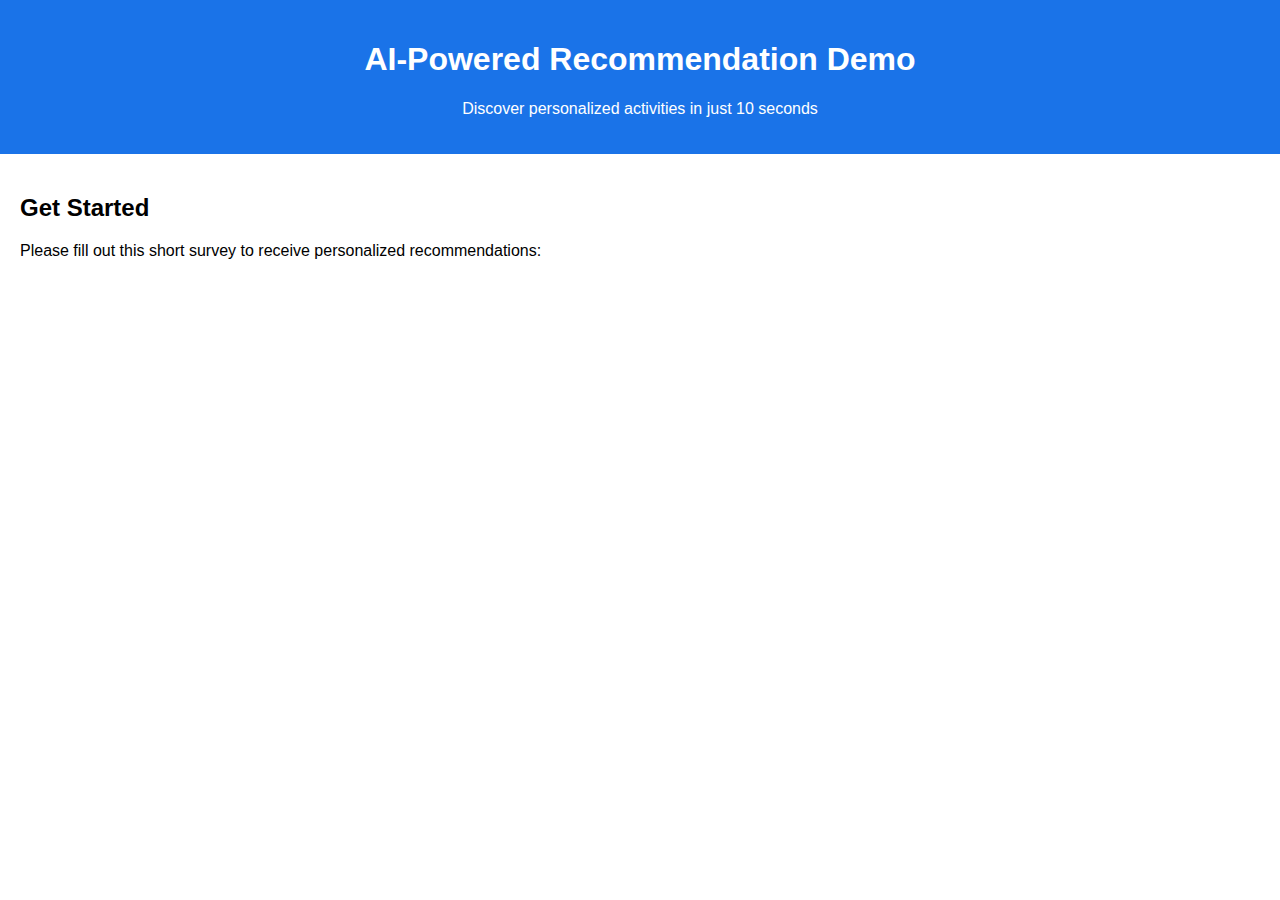
<file: index.html>
<!DOCTYPE html>
<html lang="en">
<head>
    <meta charset="UTF-8">
    <meta name="viewport" content="width=device-width, initial-scale=1.0">
    <title>AI-Powered Recommendation Demo</title>
    <link rel="stylesheet" href="styles.css">
    <script src="scripts.js" defer></script>
</head>
<body>
    <header>
        <h1>AI-Powered Recommendation Demo</h1>
        <p>Discover personalized activities in just 10 seconds</p>
    </header>
    <main>
        <section id="survey">
            <h2>Get Started</h2>
            <p>Please fill out this short survey to receive personalized recommendations:</p>
            <!-- Add your survey form here -->
        </section>
        <section id="movie-recommendations" class="hidden">
            <h2>Movie Recommendations</h2>
            <!-- Add movie recommendations content here -->
        </section>
        <section id="music-recommendations" class="hidden">
            <h2>Music Recommendations</h2>
            <!-- Add music recommendations content here -->
        </section>
        <section id="tv-show-recommendations" class="hidden">
            <h2>TV Show Recommendations</h2>
            <!-- Add TV show recommendations content here -->
        </section>
        <section id="youtube-video-recommendations" class="hidden">
            <h2>YouTube Video Recommendations</h2>
            <!-- Add YouTube video recommendations content here -->
        </section>
        <section id="local-activities-recommendations" class="hidden">
            <h2>Local Activities Recommendations</h2>
            <!-- Add local activities recommendations content here -->
        </section>
    </main>
</body>
</html>
</file>
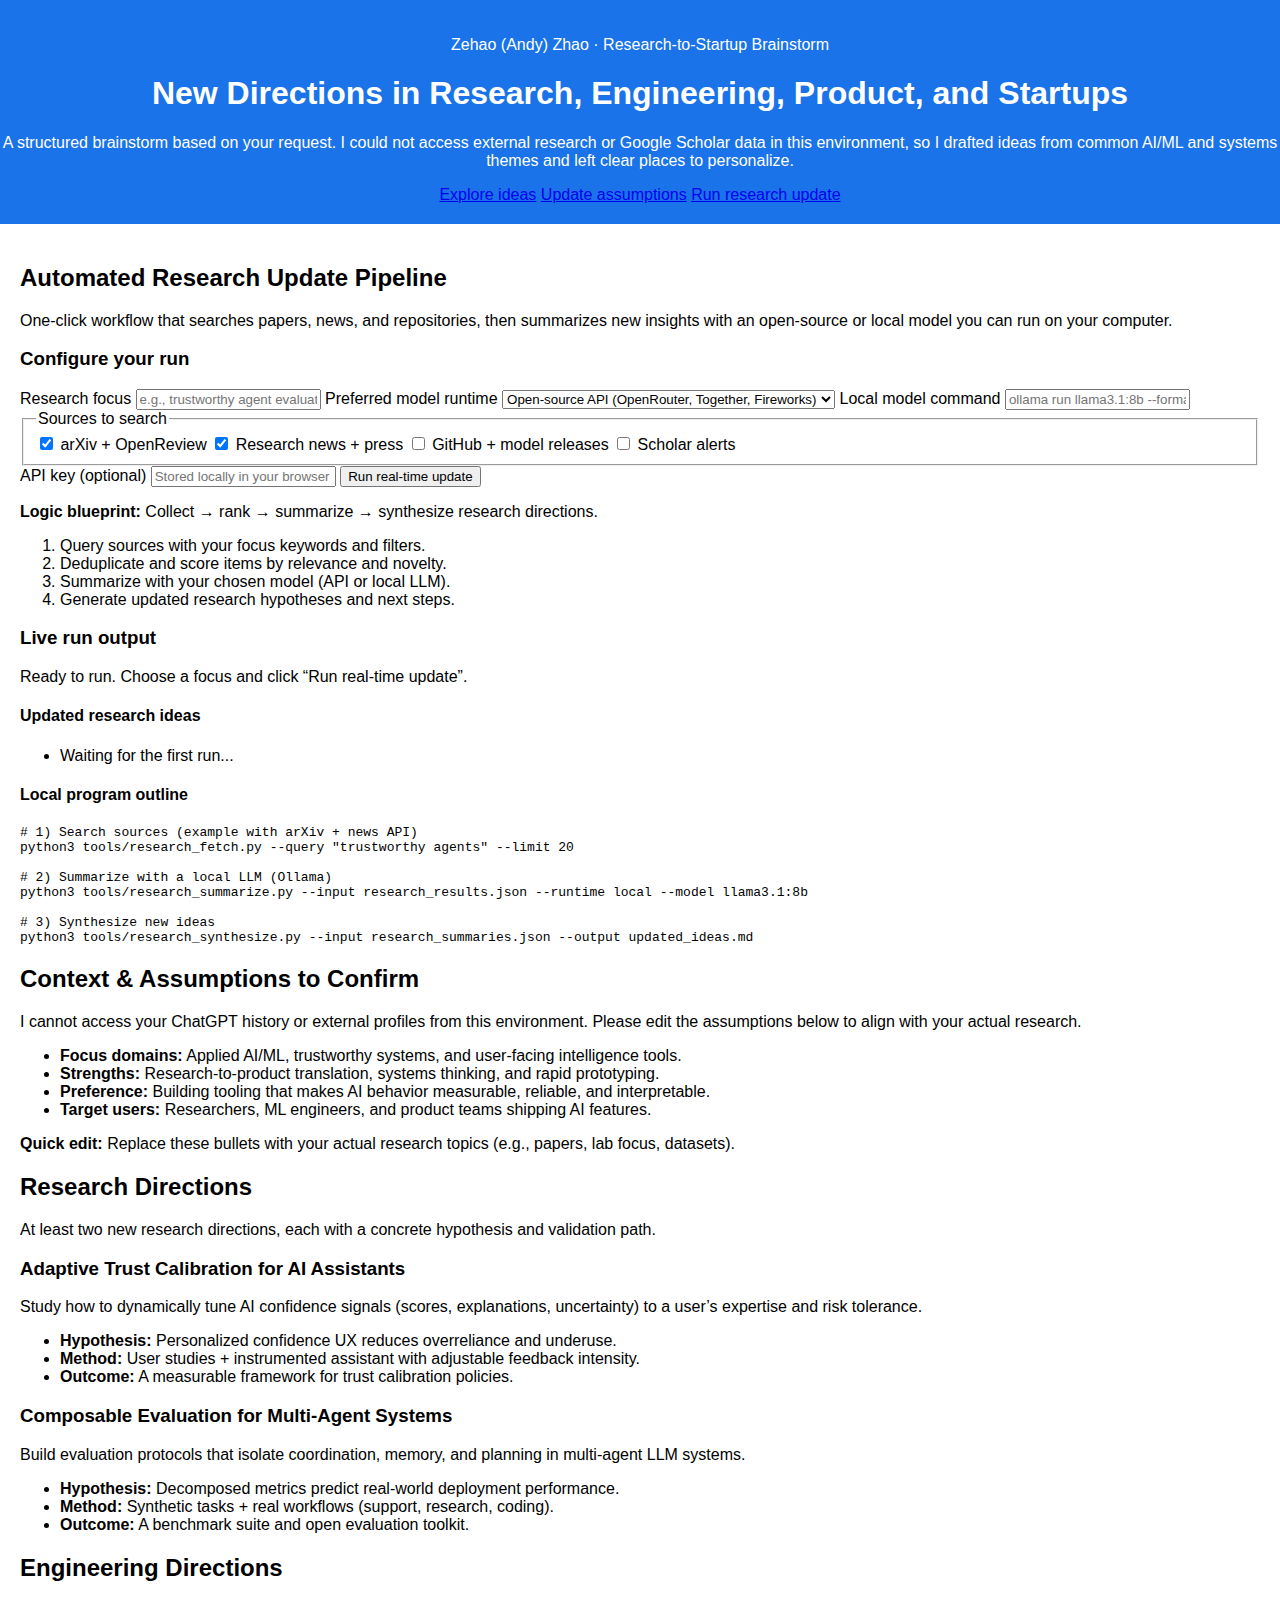
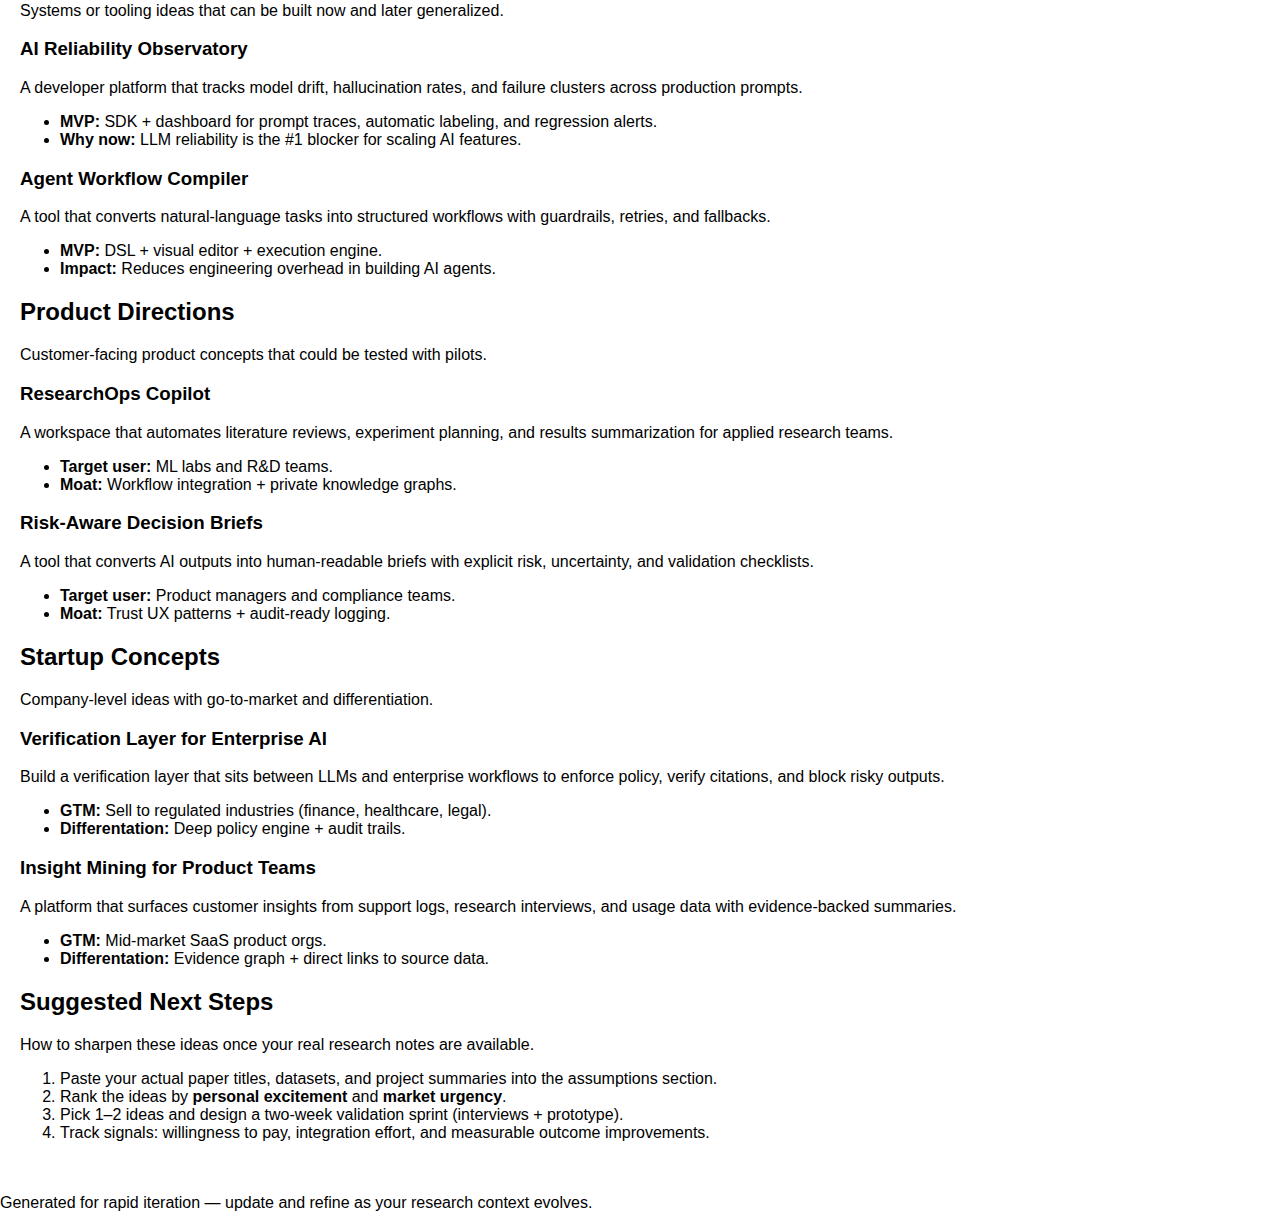
<file: explore_ideas/index.html>
<!DOCTYPE html>
<html lang="en">
<head>
    <meta charset="UTF-8">
    <meta name="viewport" content="width=device-width, initial-scale=1.0">
    <title>Startup & Research Brainstorm</title>
    <script>
        if (window.location.pathname === "/explore_ideas") {
            window.location.replace("/explore_ideas/");
        }
    </script>
    <link rel="stylesheet" href="../styles.css">
    <script src="../scripts.js" defer></script>
</head>
<body>
    <header class="hero">
        <div class="hero-content">
            <p class="eyebrow">Zehao (Andy) Zhao · Research-to-Startup Brainstorm</p>
            <h1>New Directions in Research, Engineering, Product, and Startups</h1>
            <p class="subtitle">
                A structured brainstorm based on your request. I could not access external research or Google Scholar data
                in this environment, so I drafted ideas from common AI/ML and systems themes and left clear places to
                personalize.
            </p>
            <div class="hero-actions">
                <a class="button primary" href="#research">Explore ideas</a>
                <a class="button secondary" href="#assumptions">Update assumptions</a>
                <a class="button secondary" href="#automation">Run research update</a>
            </div>
        </div>
    </header>

    <main>
        <section id="automation" class="section">
            <div class="section-header">
                <h2>Automated Research Update Pipeline</h2>
                <p>
                    One-click workflow that searches papers, news, and repositories, then summarizes new insights with
                    an open-source or local model you can run on your computer.
                </p>
            </div>
            <div class="automation-grid">
                <div class="automation-panel">
                    <h3>Configure your run</h3>
                    <form class="automation-form">
                        <label>
                            Research focus
                            <input type="text" name="focus" placeholder="e.g., trustworthy agent evaluations" required>
                        </label>
                        <label>
                            Preferred model runtime
                            <select name="runtime">
                                <option value="open-source">Open-source API (OpenRouter, Together, Fireworks)</option>
                                <option value="local">Local LLM (Ollama, LM Studio, vLLM)</option>
                            </select>
                        </label>
                        <label>
                            Local model command
                            <input type="text" name="command" placeholder="ollama run llama3.1:8b --format json">
                        </label>
                        <fieldset>
                            <legend>Sources to search</legend>
                            <label><input type="checkbox" name="sources" value="arxiv" checked> arXiv + OpenReview</label>
                            <label><input type="checkbox" name="sources" value="news" checked> Research news + press</label>
                            <label><input type="checkbox" name="sources" value="repos"> GitHub + model releases</label>
                            <label><input type="checkbox" name="sources" value="scholar"> Scholar alerts</label>
                        </fieldset>
                        <label>
                            API key (optional)
                            <input type="password" name="apiKey" placeholder="Stored locally in your browser">
                        </label>
                        <button class="button primary" type="button" data-run-pipeline>Run real-time update</button>
                    </form>
                    <div class="automation-note">
                        <p><strong>Logic blueprint:</strong> Collect → rank → summarize → synthesize research directions.</p>
                        <ol>
                            <li>Query sources with your focus keywords and filters.</li>
                            <li>Deduplicate and score items by relevance and novelty.</li>
                            <li>Summarize with your chosen model (API or local LLM).</li>
                            <li>Generate updated research hypotheses and next steps.</li>
                        </ol>
                    </div>
                </div>
                <div class="automation-panel">
                    <h3>Live run output</h3>
                    <div class="automation-status" aria-live="polite">
                        <p>Ready to run. Choose a focus and click “Run real-time update”.</p>
                    </div>
                    <div class="automation-results">
                        <h4>Updated research ideas</h4>
                        <ul>
                            <li>Waiting for the first run...</li>
                        </ul>
                    </div>
                    <div class="automation-code">
                        <h4>Local program outline</h4>
                        <pre><code># 1) Search sources (example with arXiv + news API)
python3 tools/research_fetch.py --query "trustworthy agents" --limit 20

# 2) Summarize with a local LLM (Ollama)
python3 tools/research_summarize.py --input research_results.json --runtime local --model llama3.1:8b

# 3) Synthesize new ideas
python3 tools/research_synthesize.py --input research_summaries.json --output updated_ideas.md</code></pre>
                    </div>
                </div>
            </div>
        </section>
        <section id="assumptions" class="section">
            <div class="section-header">
                <h2>Context & Assumptions to Confirm</h2>
                <p>
                    I cannot access your ChatGPT history or external profiles from this environment. Please edit the
                    assumptions below to align with your actual research.
                </p>
            </div>
            <ul class="assumptions">
                <li><strong>Focus domains:</strong> Applied AI/ML, trustworthy systems, and user-facing intelligence tools.</li>
                <li><strong>Strengths:</strong> Research-to-product translation, systems thinking, and rapid prototyping.</li>
                <li><strong>Preference:</strong> Building tooling that makes AI behavior measurable, reliable, and interpretable.</li>
                <li><strong>Target users:</strong> Researchers, ML engineers, and product teams shipping AI features.</li>
            </ul>
            <div class="note">
                <p><strong>Quick edit:</strong> Replace these bullets with your actual research topics (e.g., papers, lab focus, datasets).</p>
            </div>
        </section>

        <section id="research" class="section">
            <div class="section-header">
                <h2>Research Directions</h2>
                <p>At least two new research directions, each with a concrete hypothesis and validation path.</p>
            </div>
            <div class="card-grid">
                <article class="card">
                    <h3>Adaptive Trust Calibration for AI Assistants</h3>
                    <p>
                        Study how to dynamically tune AI confidence signals (scores, explanations, uncertainty) to a user’s
                        expertise and risk tolerance.
                    </p>
                    <ul>
                        <li><strong>Hypothesis:</strong> Personalized confidence UX reduces overreliance and underuse.</li>
                        <li><strong>Method:</strong> User studies + instrumented assistant with adjustable feedback intensity.</li>
                        <li><strong>Outcome:</strong> A measurable framework for trust calibration policies.</li>
                    </ul>
                </article>
                <article class="card">
                    <h3>Composable Evaluation for Multi-Agent Systems</h3>
                    <p>
                        Build evaluation protocols that isolate coordination, memory, and planning in multi-agent LLM systems.
                    </p>
                    <ul>
                        <li><strong>Hypothesis:</strong> Decomposed metrics predict real-world deployment performance.</li>
                        <li><strong>Method:</strong> Synthetic tasks + real workflows (support, research, coding).</li>
                        <li><strong>Outcome:</strong> A benchmark suite and open evaluation toolkit.</li>
                    </ul>
                </article>
            </div>
        </section>

        <section id="engineering" class="section">
            <div class="section-header">
                <h2>Engineering Directions</h2>
                <p>Systems or tooling ideas that can be built now and later generalized.</p>
            </div>
            <div class="card-grid">
                <article class="card">
                    <h3>AI Reliability Observatory</h3>
                    <p>
                        A developer platform that tracks model drift, hallucination rates, and failure clusters across
                        production prompts.
                    </p>
                    <ul>
                        <li><strong>MVP:</strong> SDK + dashboard for prompt traces, automatic labeling, and regression alerts.</li>
                        <li><strong>Why now:</strong> LLM reliability is the #1 blocker for scaling AI features.</li>
                    </ul>
                </article>
                <article class="card">
                    <h3>Agent Workflow Compiler</h3>
                    <p>
                        A tool that converts natural-language tasks into structured workflows with guardrails, retries, and
                        fallbacks.
                    </p>
                    <ul>
                        <li><strong>MVP:</strong> DSL + visual editor + execution engine.</li>
                        <li><strong>Impact:</strong> Reduces engineering overhead in building AI agents.</li>
                    </ul>
                </article>
            </div>
        </section>

        <section id="product" class="section">
            <div class="section-header">
                <h2>Product Directions</h2>
                <p>Customer-facing product concepts that could be tested with pilots.</p>
            </div>
            <div class="card-grid">
                <article class="card">
                    <h3>ResearchOps Copilot</h3>
                    <p>
                        A workspace that automates literature reviews, experiment planning, and results summarization for
                        applied research teams.
                    </p>
                    <ul>
                        <li><strong>Target user:</strong> ML labs and R&D teams.</li>
                        <li><strong>Moat:</strong> Workflow integration + private knowledge graphs.</li>
                    </ul>
                </article>
                <article class="card">
                    <h3>Risk-Aware Decision Briefs</h3>
                    <p>
                        A tool that converts AI outputs into human-readable briefs with explicit risk, uncertainty, and
                        validation checklists.
                    </p>
                    <ul>
                        <li><strong>Target user:</strong> Product managers and compliance teams.</li>
                        <li><strong>Moat:</strong> Trust UX patterns + audit-ready logging.</li>
                    </ul>
                </article>
            </div>
        </section>

        <section id="startup" class="section">
            <div class="section-header">
                <h2>Startup Concepts</h2>
                <p>Company-level ideas with go-to-market and differentiation.</p>
            </div>
            <div class="card-grid">
                <article class="card">
                    <h3>Verification Layer for Enterprise AI</h3>
                    <p>
                        Build a verification layer that sits between LLMs and enterprise workflows to enforce policy, verify
                        citations, and block risky outputs.
                    </p>
                    <ul>
                        <li><strong>GTM:</strong> Sell to regulated industries (finance, healthcare, legal).</li>
                        <li><strong>Differentation:</strong> Deep policy engine + audit trails.</li>
                    </ul>
                </article>
                <article class="card">
                    <h3>Insight Mining for Product Teams</h3>
                    <p>
                        A platform that surfaces customer insights from support logs, research interviews, and usage data with
                        evidence-backed summaries.
                    </p>
                    <ul>
                        <li><strong>GTM:</strong> Mid-market SaaS product orgs.</li>
                        <li><strong>Differentation:</strong> Evidence graph + direct links to source data.</li>
                    </ul>
                </article>
            </div>
        </section>

        <section id="next-steps" class="section">
            <div class="section-header">
                <h2>Suggested Next Steps</h2>
                <p>How to sharpen these ideas once your real research notes are available.</p>
            </div>
            <ol class="steps">
                <li>Paste your actual paper titles, datasets, and project summaries into the assumptions section.</li>
                <li>Rank the ideas by <strong>personal excitement</strong> and <strong>market urgency</strong>.</li>
                <li>Pick 1–2 ideas and design a two-week validation sprint (interviews + prototype).</li>
                <li>Track signals: willingness to pay, integration effort, and measurable outcome improvements.</li>
            </ol>
        </section>
    </main>

    <footer class="footer">
        <p>Generated for rapid iteration — update and refine as your research context evolves.</p>
    </footer>
</body>
</html>
</file>
<file: styles.css>
body {
    font-family: Arial, sans-serif;
    margin: 0;
    padding: 0;
}

header {
    background-color: #1a73e8;
    color: white;
    text-align: center;
    padding: 20px 0;
}

main {
    padding: 20px;
}

.hidden {
    display: none;
}

/* Customize your styles for each section here */
</file>
